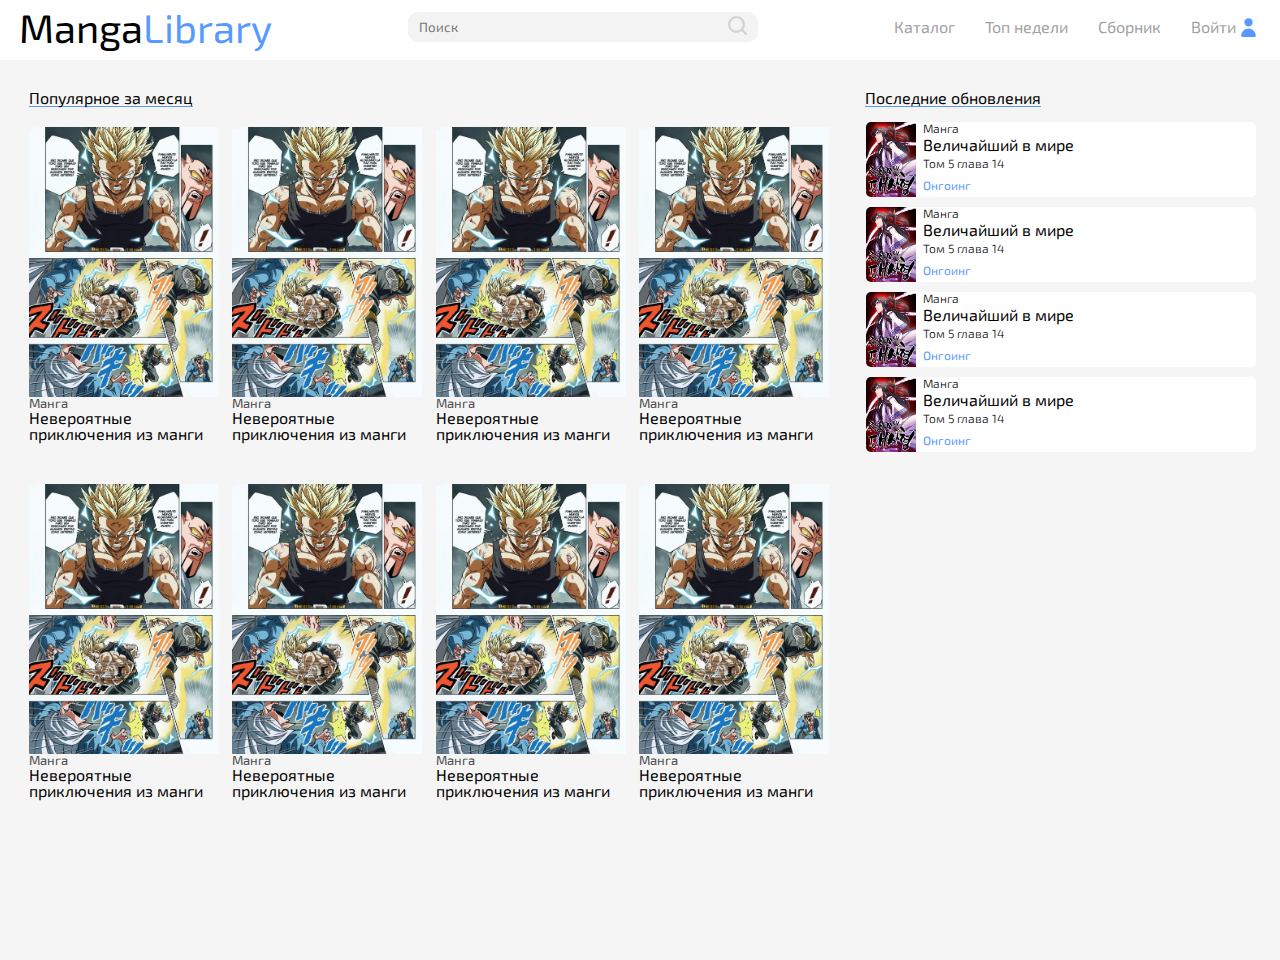
<file: lab3/index.html>
<!DOCTYPE html>
<html lang = "ru">

<head>
    <meta charset="UTF-8">
    <meta name="viewport" content="initial-scale=1.0, maximum-scale=1.5">
    <title>
        MangaLibrary
    </title>
    <link rel="preconnect" href="https://fonts.googleapis.com">
    <link rel="preconnect" href="https://fonts.gstatic.com" crossorigin>
    <link href="https://fonts.googleapis.com/css2?family=Exo+2:wght@400&display=swap" rel="stylesheet">
    
    <link rel="stylesheet" href="./sources/styles/index.css">
</head>

<body>
    <header>
        <div class="header__container">    
        <div class = "header__container-lable">
                <a href="#">Manga<span class = "header__container-lable-2">Library</span></a>
        </div>
        <div class="header__container-search">
                <input class = "" type="search" name ="search_anime" placeholder ="Поиск" value=""/>
                <button class = "header__container-search-icon" type= "submit"><svg width="25" height="25" viewBox="0 0 25 25" fill="none" xmlns="http://www.w3.org/2000/svg">
                    <path d="M21.5729 20.0938L18.0313 16.5625C19.1739 15.1067 19.794 13.309 19.7917 11.4583C19.7917 9.81016 19.3029 8.199 18.3873 6.82859C17.4716 5.45818 16.1701 4.39007 14.6474 3.75934C13.1246 3.12861 11.4491 2.96358 9.83259 3.28513C8.21608 3.60667 6.73122 4.40034 5.56578 5.56578C4.40034 6.73122 3.60667 8.21608 3.28513 9.83259C2.96358 11.4491 3.12861 13.1246 3.75934 14.6474C4.39007 16.1701 5.45818 17.4716 6.82859 18.3873C8.199 19.3029 9.81016 19.7917 11.4583 19.7917C13.309 19.794 15.1067 19.1739 16.5625 18.0313L20.0938 21.5729C20.1906 21.6706 20.3058 21.7481 20.4327 21.8009C20.5597 21.8538 20.6958 21.881 20.8333 21.881C20.9709 21.881 21.107 21.8538 21.2339 21.8009C21.3609 21.7481 21.4761 21.6706 21.5729 21.5729C21.6706 21.4761 21.7481 21.3609 21.8009 21.2339C21.8538 21.107 21.881 20.9709 21.881 20.8333C21.881 20.6958 21.8538 20.5597 21.8009 20.4327C21.7481 20.3058 21.6706 20.1906 21.5729 20.0938ZM5.20834 11.4583C5.20834 10.2222 5.57489 9.01383 6.26165 7.98602C6.94841 6.95822 7.92453 6.15714 9.06657 5.68409C10.2086 5.21104 11.4653 5.08727 12.6777 5.32843C13.89 5.56959 15.0037 6.16484 15.8778 7.03892C16.7518 7.913 17.3471 9.02664 17.5882 10.239C17.8294 11.4514 17.7056 12.7081 17.2326 13.8501C16.7595 14.9921 15.9585 15.9683 14.9307 16.655C13.9028 17.3418 12.6945 17.7083 11.4583 17.7083C9.80073 17.7083 8.21102 17.0499 7.03892 15.8778C5.86682 14.7057 5.20834 13.1159 5.20834 11.4583Z" fill="#D2D2D2"/>
                    </svg></button>
                
        </div>
        <div class="header__container-menu">    
            <div class="header__container-menu-catalogue">
                <a class = "header__container-menu-links" href="#">Каталог</a>
            </div>
            <div class="header__container-menu-week-top">
                <a class = "header__container-menu-links" href="#">Топ недели</a>
            </div>
            <div class="header__container-menu-compilation">
                <a class = "header__container-menu-links" href="#">Сборник</a>
            </div>
            <div class="header__container-menu-signin">
                <a class = "header__container-menu-links" href="login.html">Войти</a>
                <svg class = "header__container-menu-signin-icon" width="25" height="25" viewBox="0 0 22 22" fill="none" xmlns="http://www.w3.org/2000/svg">
                    <path d="M11 10.0833C11.7252 10.0833 12.4342 9.86829 13.0371 9.46539C13.6401 9.06249 14.1101 8.48984 14.3876 7.81984C14.6651 7.14985 14.7377 6.4126 14.5963 5.70134C14.4548 4.99007 14.1056 4.33674 13.5928 3.82394C13.08 3.31115 12.4266 2.96193 11.7154 2.82046C11.0041 2.67898 10.2669 2.75159 9.59687 3.02911C8.92687 3.30663 8.35422 3.7766 7.95132 4.37958C7.54842 4.98256 7.33337 5.69147 7.33337 6.41667C7.33337 7.38913 7.71968 8.32176 8.40732 9.00939C9.09495 9.69703 10.0276 10.0833 11 10.0833Z" fill="#579AFF"/>
                    <path d="M16.5 19.25C16.7432 19.25 16.9763 19.1534 17.1482 18.9815C17.3201 18.8096 17.4167 18.5765 17.4167 18.3334C17.4167 16.6315 16.7407 14.9994 15.5373 13.7961C14.334 12.5927 12.7018 11.9167 11 11.9167C9.29823 11.9167 7.66613 12.5927 6.46277 13.7961C5.25941 14.9994 4.58337 16.6315 4.58337 18.3334C4.58337 18.5765 4.67995 18.8096 4.85186 18.9815C5.02377 19.1534 5.25693 19.25 5.50004 19.25H16.5Z" fill="#579AFF"/>
                    </svg> 
            </div>
        </div>    
    </header>
        <body class="body">
            <div class="body__countainer-lable">
                <span>Популярное за месяц</span>
                <span>Последние обновления</span>
            </div>
        <div class = "body__countainer">
            <div class = "body__countainer-content">      
                <div class="body__countainer-top">
                    <img class="body__countainer-top-image" src="./sources/img/d8b9daca92f99cc19ebc8fb0ce037db7.jpg" alt="img not found"/>                       
                    <p class="body__countainer-top-category">Манга</p>
                            <a class="body__countainer-top-link" href="#">Невероятные приключения  из манги</a>
                </div>
                <div class="body__countainer-top">
                    <img class="body__countainer-top-image" src="./sources/img/d8b9daca92f99cc19ebc8fb0ce037db7.jpg" alt="img not found"/>                       
                    <p class="body__countainer-top-category">Манга</p>
                            <a class="body__countainer-top-link" href="#">Невероятные приключения  из манги</a>   
                </div>
                <div class="body__countainer-top">
                    <img class="body__countainer-top-image" src="./sources/img/d8b9daca92f99cc19ebc8fb0ce037db7.jpg" alt="img not found"/>                       
                    <p class="body__countainer-top-category">Манга</p>
                            <a class="body__countainer-top-link" href="#">Невероятные приключения  из манги</a>
                </div>   
                <div class="body__countainer-top">
                    <img class="body__countainer-top-image" src="./sources/img/d8b9daca92f99cc19ebc8fb0ce037db7.jpg" alt="img not found"/>                       
                    <p class="body__countainer-top-category">Манга</p>
                            <a class="body__countainer-top-link" href="#">Невероятные приключения  из манги</a>
                </div>   
                <div class="body__countainer-top">
                    <img class="body__countainer-top-image" src="./sources/img/d8b9daca92f99cc19ebc8fb0ce037db7.jpg" alt="img not found"/>                       
                    <p class="body__countainer-top-category">Манга</p>
                            <a class="body__countainer-top-link" href="#">Невероятные приключения  из манги</a>
                </div>   
                <div class="body__countainer-top">
                    <img class="body__countainer-top-image" src="./sources/img/d8b9daca92f99cc19ebc8fb0ce037db7.jpg" alt="img not found"/>                       
                    <p class="body__countainer-top-category">Манга</p>
                            <a class="body__countainer-top-link" href="#">Невероятные приключения  из манги</a>
                </div>   
                <div class="body__countainer-top">
                    <img class="body__countainer-top-image" src="./sources/img/d8b9daca92f99cc19ebc8fb0ce037db7.jpg" alt="img not found"/>                       
                    <p class="body__countainer-top-category">Манга</p>
                            <a class="body__countainer-top-link" href="#">Невероятные приключения  из манги</a>
                </div>   
                <div class="body__countainer-top">
                    <img class="body__countainer-top-image" src="./sources/img/d8b9daca92f99cc19ebc8fb0ce037db7.jpg" alt="img not found"/>                       
                    <p class="body__countainer-top-category">Манга</p>
                            <a class="body__countainer-top-link" href="#">Невероятные приключения  из манги</a>
                </div>     
            </div>        
            <div class = "body__countainer-sidebar">
                
                    <div class="body__countainer-week-update">
                        <div class = "body__countainer-week-update-box">
                            <img class="body__countainer-week-update-box-image" src="./sources/img/8356b267a6ad0d23137c5d8ec065ad6a.jpg" alt="img not found"/>
                            <div class="body__countainer-week-update-box-text">
                            <p class = "body__countainer-week-update-box-text-1">Манга</p>
                            <p class = "body__countainer-week-update-box-text-2">Величайший в мире</p>
                            <p class="body__countainer-week-update-box-text-1">Том 5 глава 14</p>
                            <p class = "body__countainer-week-update-box-text-3">Онгоинг</p>
                                </div>
                            </div>

                        <div class = "body__countainer-week-update-box">
                            <img class="body__countainer-week-update-box-image" src="./sources/img/8356b267a6ad0d23137c5d8ec065ad6a.jpg" alt="img not found"/>
                            <div class="body__countainer-week-update-box-text">
                            <p class = "body__countainer-week-update-box-text-1">Манга</p>
                            <p class = "body__countainer-week-update-box-text-2">Величайший в мире</p>
                            <p class="body__countainer-week-update-box-text-1">Том 5 глава 14</p>
                            <p class = "body__countainer-week-update-box-text-3">Онгоинг</p>
                                </div>
                            </div>

                        <div class = "body__countainer-week-update-box">
                            <img class="body__countainer-week-update-box-image" src="./sources/img/8356b267a6ad0d23137c5d8ec065ad6a.jpg" alt="img not found"/>
                            <div class="body__countainer-week-update-box-text">
                            <p class = "body__countainer-week-update-box-text-1">Манга</p>
                            <p class = "body__countainer-week-update-box-text-2">Величайший в мире</p>
                            <p class="body__countainer-week-update-box-text-1">Том 5 глава 14</p>
                            <p class = "body__countainer-week-update-box-text-3">Онгоинг</p>
                                </div>
                            </div>

                        <div class = "body__countainer-week-update-box">
                            <img class="body__countainer-week-update-box-image" src="./sources/img/8356b267a6ad0d23137c5d8ec065ad6a.jpg" alt="img not found"/>
                            <div class="body__countainer-week-update-box-text">
                            <p class = "body__countainer-week-update-box-text-1">Манга</p>
                            <p class = "body__countainer-week-update-box-text-2">Величайший в мире</p>
                            <p class="body__countainer-week-update-box-text-1">Том 5 глава 14</p>
                            <p class = "body__countainer-week-update-box-text-3">Онгоинг</p>
                                </div>
                            </div>

                    </div>
                </div>
            </div>
        </div>
        </body>

        <footer>
            <!--  -->
        </footer>
</body>
</html>
</file>
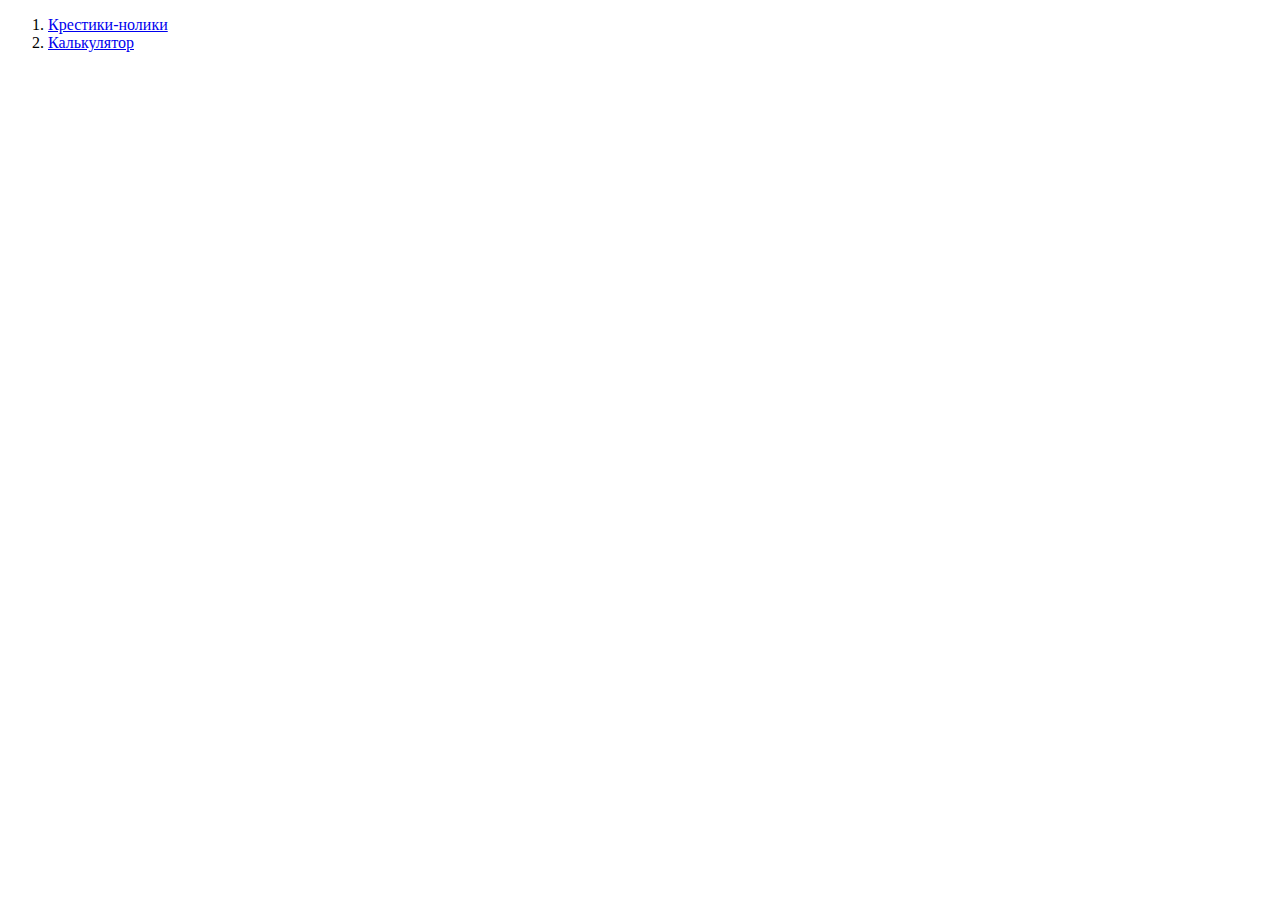
<file: lab4/index.html>
<!DOCTYPE html>
<html lang="ru">
<head>
    <meta charset="UTF-8">
    <meta name="viewport" content="width=device-width, initial-scale=1.0">
    <title>Лабораторная работа № 4 | ОВТ</title>
</head>
<body>
    <ol>
        <li>
            <a href="tic-tac-toe/index.html">Крестики-нолики</a>
        </li>
        <li>
            <a href="calc/index.html">Калькулятор</a>
        </li>
    </ol>
</body>
</html>
</file>
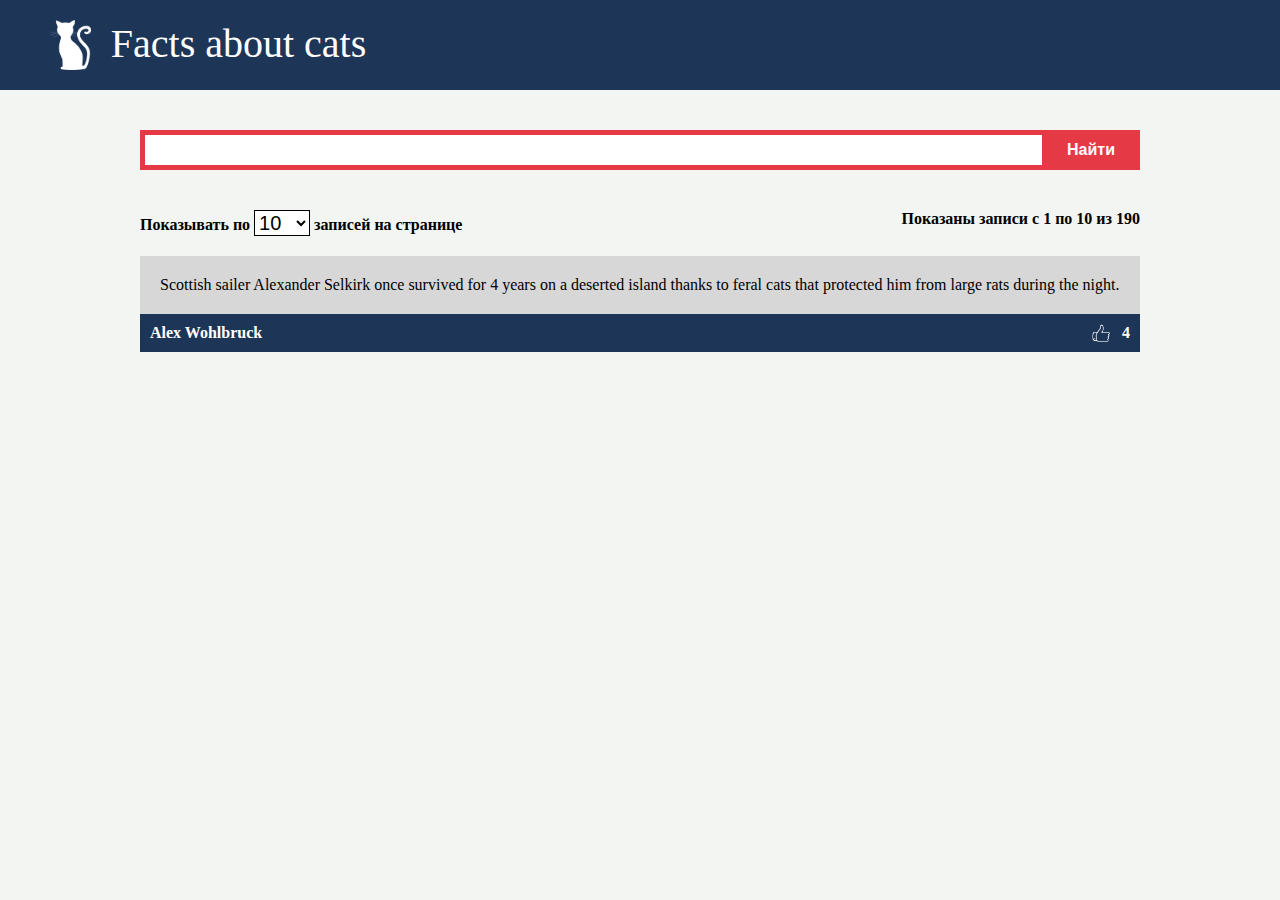
<file: lab5/index.html>
<!DOCTYPE html>
<html lang="en">
<head>
    <meta charset="UTF-8">
    <meta name="viewport" content="width=device-width, initial-scale=1.0">
    <title>Cats facts</title>
    <link rel="stylesheet" href="css/style.css">
</head>
<body>
    <header class="header">
        <nav>
            <img class="logo" src="images/cat_white.png">
            <div class="title">Facts about cats</div>
        </nav>
    </header>
    <main>
        <div class="container">
            <div class="search-form">
                <div id="input-container" class="input-container">
                    <input id="autocomplete-input" type="text" class="search-field" list="complete">
                    <ul id="autocomplete-list" class="autocomplete-list"></ul>
                </div>
                <div class="search-btn-comtainer">
                    <button class="search-btn">Найти</button>
                    <div class="space"></div>
                </div>
            </div>
            <div class="pagination-info">
                <span>
                    Показывать по
                    <select name="per-page" class="per-page-btn">
                        <option>5</option>
                        <option selected>10</option>
                        <option>15</option>
                        <option>20</option>
                        <option>25</option>
                        <option>50</option>
                        <option>100</option>
                    </select>
                    записей на странице
                </span>
                <span class="current-interval-info">
                    Показаны записи с <span class="current-interval-start">1</span> по <span class="current-interval-end">10</span> из <span class="total-count">190</span>
                </span>
            </div>
            <div class="facts-list" data-url="http://cat-facts-api.std-900.ist.mospolytech.ru/facts">
                <div class="facts-list-item">
                    <div class="item-content">
                        Scottish sailer Alexander Selkirk once survived for 4 years on a deserted island thanks to feral cats that protected him
                        from large rats during the night.
                    </div>
                    <div class="item-footer">
                        <div class="author-name">
                            Alex Wohlbruck
                        </div>
                        <div class="upvotes">
                            4
                        </div>
                    </div>
                </div>
            </div>
            <div class="pagination">
                <!-- <button class="btn first-page-btn" data-page="1">Первая страница</button>
                <div class="pages-btn">
                    <button class="btn active" data-page="1">1</button>
                    <button class="btn" data-page="2">2</button>
                    <button class="btn" data-page="3">3</button>
                </div>
                <button class="btn last-page-btn">Последняя страница</button> -->
            </div>
        </div>
    </main>

    <script src="js/script.js" defer></script>
</body>
</html>
</file>
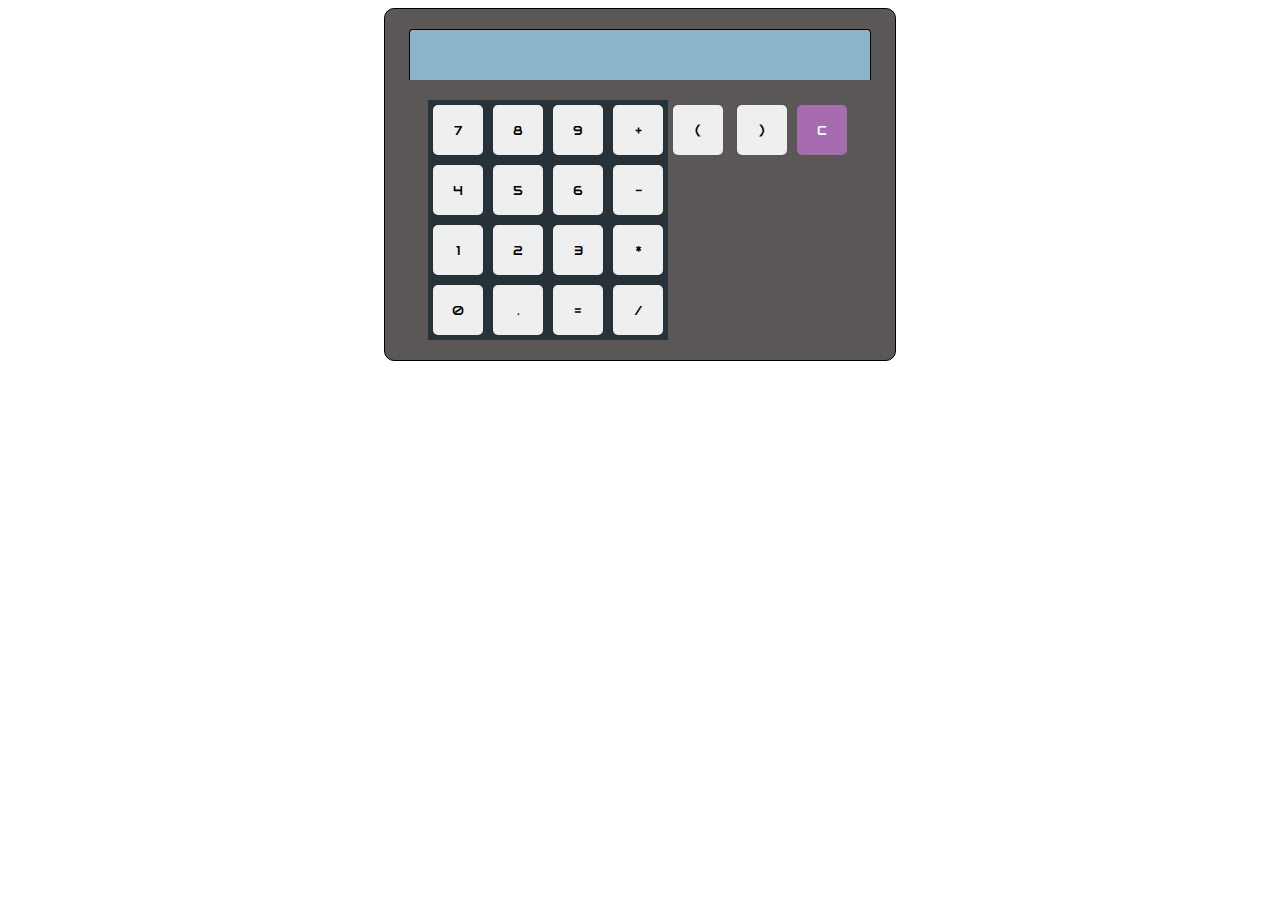
<file: lab4/calc/index.html>
<!DOCTYPE html>
<html lang="ru">
<head>
    <meta charset="UTF-8">
    <meta name="viewport" content="width=device-width, initial-scale=1.0">
    <meta http-equiv="X-UA-Compatible" content="ie=edge">
    <link href="https://fonts.googleapis.com/css2?family=Orbitron&display=swap" rel="stylesheet">
    <link href="https://fonts.googleapis.com/css2?family=Prompt&display=swap" rel="stylesheet">
    <link rel="stylesheet" href="style.css">
    <script src="main.js" defer></script>
    <title>Калькулятор</title>
</head>
<body>
    <main>
        <div class="calc-container">
            <div class="screen">
                <div class="answer">
                    
                </div>
            </div>
            <div class="buttons">
                <div class="digits">
                    <button class="key digit">7</button>
                    <button class="key digit">8</button>
                    <button class="key digit">9</button>
                    <button class="key digit">4</button>
                    <button class="key digit">5</button>
                    <button class="key digit">6</button>
                    <button class="key digit">1</button>
                    <button class="key digit">2</button>
                    <button class="key digit">3</button>
                    <button class="key digit">0</button>
                    <button class="key digit">.</button>
                    <button class="key result">=</button>
                </div>
                <div class="other">
                    <button class="key operation">+</button>
                    <button class="key operation">-</button>
                    <button class="key operation">*</button>
                    <button class="key operation">/</button>
                </div>
                <div class = "bracket">
                    <button class="key bracket">(</button>
                    <button class="key bracket">)</button>
                </div>
                <div class = "btn-clear"></div>
                    <button class="key clear">C</button>
                
            </div>
        </div>
    </main>
</body>
</html>
</file>
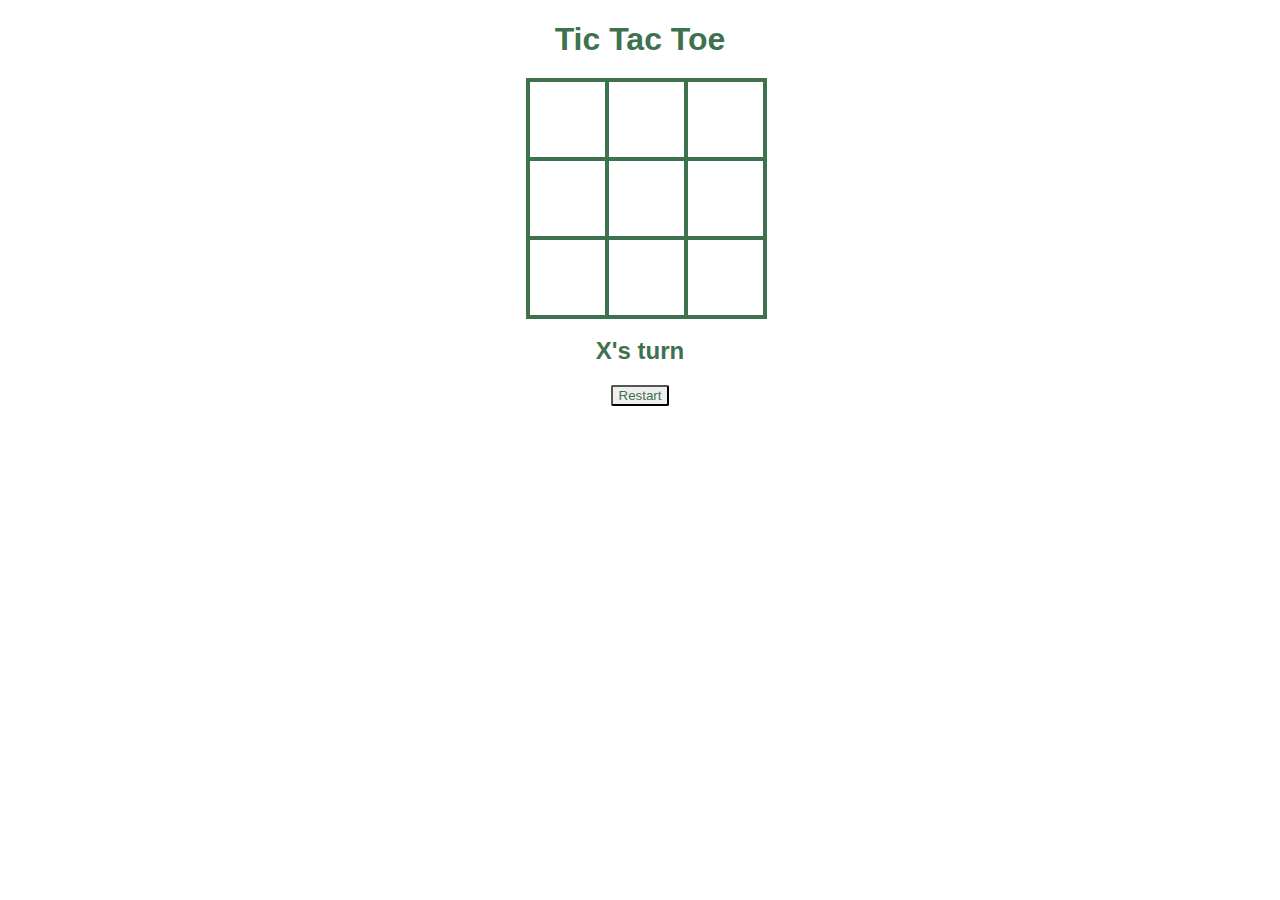
<file: lab4/tic-tac-toe/index.html>
<!DOCTYPE html>
<html lang="en">
<head>
    <meta charset="UTF-8">
    <meta http-equiv="X-UA-Compatible" content="IE=edge">
    <meta name="viewport" content="width=device-width, initial-scale=1.0">
    <title>Document</title>
    <link rel="stylesheet" href="style.css">
</head>
<body>
    <div id="gameContainer">
        <h1>Tic Tac Toe</h1>
        <div id="cellContainer">
            <div cellIndex="0" class="cell"></div>
            <div cellIndex="1" class="cell"></div>
            <div cellIndex="2" class="cell"></div>
            <div cellIndex="3" class="cell"></div>
            <div cellIndex="4" class="cell"></div>
            <div cellIndex="5" class="cell"></div>
            <div cellIndex="6" class="cell"></div>
            <div cellIndex="7" class="cell"></div>
            <div cellIndex="8" class="cell"></div>
        </div>
        <h2 id="statusText"></h2>
        <button class = "restartBtn" id="restartBtn">Restart</button>
    </div>
    <script src="main.js"></script>
</body>
</html>
</file>
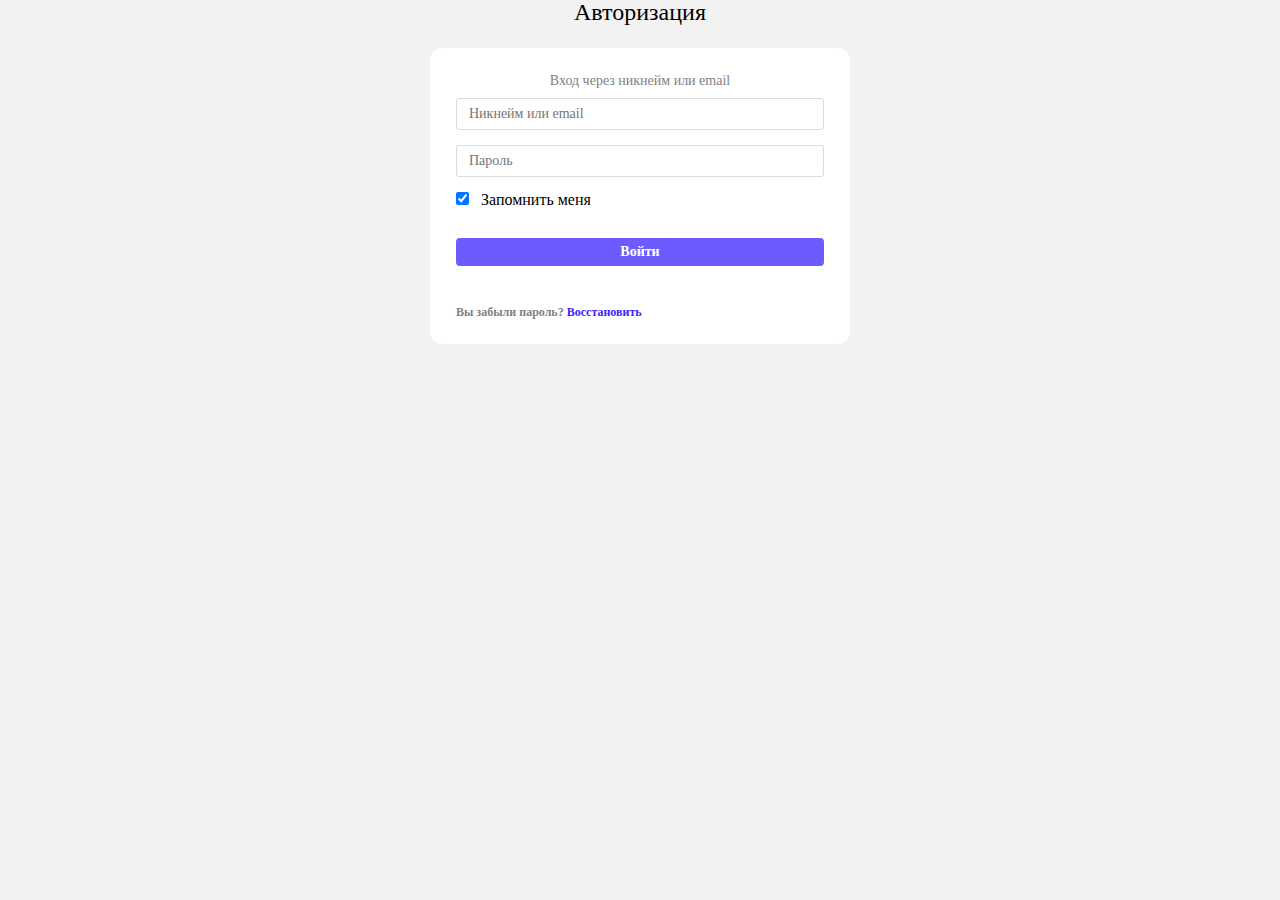
<file: lab3/login.html>
<html lang = "ru">

<head>
    <meta charset="UTF-8">
    <meta name="viewport" content="initial-scale=1.0, maximum-scale=1.5">
    <title>
        Authorization
    </title>
    <link rel="preconnect" href="https://fonts.googleapis.com">
    <link rel="preconnect" href="https://fonts.gstatic.com" crossorigin>
    <link href="https://fonts.googleapis.com/css2?family=Open+Sans:wght@400;600;700" rel="stylesheet">
    <link rel="stylesheet" href="./sources/styles/login.css">
</head>



<body>
   <div class="auth-layout">
      <div class="auth-layout__row">
        <div class="auth-layout__cell">
            <div class="auth-form-title">Авторизация</div>
      <div class="auth-form tabs">
      <a href="index.html" class="auth-form-back">
      </a>
<form method="POST" action="#" accept-charset="UTF-8">
  <input type="hidden" name="from" value="#">
  <div class="form__subtitle">Вход через никнейм или email</div>
  <div class="form__field">
    <div class="form__input-wrap">
      <input type="text" name="email" value="" class="form__input" placeholder="Никнейм или email" required="">
    </div>
    
  </div>
  <div class="form__field">
    <div class="form__input-wrap">
      <input type="password" name="password" class="form__input" placeholder="Пароль" required="">
    </div>
    
  </div>
  <div class="form__field">
    <label class="control control_checkbox">
      <input checked="checked" type="checkbox" name="remember">
      <span class="control__text">Запомнить меня</span>
    </label>
  </div>
  <div class="form__footer">
    <button type="submit" class="button button_primary button_md button_block">Войти</button>
  </div>

   <div class="auth-footer">
    <span class="auth-footer__label">
      Вы забыли пароль?
    </span>
    <a href="/index.html">
      Восстановить
    </a>
  </div>
</form>
      </div>
    </div>
          </div>
      </div>
    </div>
</body>
</file>
<file: lab3/sources/styles/index.css>
/*Обнуление*/
*{
	padding: 0;
	margin: 0;
	border: 0;
}
*,*:before,*:after{
	-moz-box-sizing: border-box;
	-webkit-box-sizing: border-box;
	box-sizing: border-box;
}
:focus,:active{outline: none;}
a:focus,a:active{outline: none;}

nav,footer,header,aside{display: block;}

html,body{
	height: 100%;
	width: 100%;
	font-size: 100%;
	line-height: 1;
	-ms-text-size-adjust: 100%;
	-moz-text-size-adjust: 100%;
	-webkit-text-size-adjust: 100%;
}
input,button,textarea{font-family:inherit;}

input::-ms-clear{display: none;}
button{cursor: pointer;}
button::-moz-focus-inner {padding:0;border:0;}
a, a:visited{text-decoration: none; color: black;}
a:hover{text-decoration: none;}
ul li{list-style: none;}
img{vertical-align: top;}

h1,h2,h3,h4,h5,h6{font-size:inherit;font-weight: 400;}
/*--------------------*/




header{
    font-family: 'Exo 2';
    background-color: #fff;
    position: fixed;
    height: 60px;
    width: 100%; 
    top:0;
}

body{
    font-family: 'Exo 2';
    margin-top: 60px;
    background-color: #F5F5F5;
}

nav{
    margin: 0px 98px 0px 100px;
}

.header__container{
    padding-top: 7px;
    margin: 0 auto 0 auto;
    width: 1242px;
    display: flex;
    flex-direction: row;
    justify-content: space-between;
    align-self: center;
    align-items: center;
}

.header__container-lable{
    font-size: 40px;
}


.header__container-lable-2{
    color: #579AFF;
}


.header__container-search{
    font-size: 16px;
    width: 350px;
    height: 30px;
    border-radius: 10px;
    background-color: #f3f3f3;
    align-items: center;
    display: flex;
}

.header__container-search input{
    background-color: #f3f3f3;
    padding-left: 11px;
    width: 317px;
}
.header__container-search::placeholder{
    color: #d2d2d2;
    font-size: 16px;
}
.header__container-search-icon{
    position: relative;
    background-color: #f3f3f3;
    border-radius: 10px;
}

.header__container-menu{
    text-align: center;
    display: flex;
    flex-direction: row;
    justify-content: center;
    align-self: center;
    gap: 30px;
    align-items: center;
}

.header__container-menu-links:link{
    color:#A1A1A1;
}

.header__container-menu-links:visited{
    color: #a1a1a1;
}


.header__container-menu-links:hover{
    color:#579AFF;
}

.header__container-menu-signin{
    display: flex;
    align-items: center;
}

.body__countainer-lable{
    display: flex;
    margin: 0 auto 0 auto;
    justify-content: space-between;
    padding: 30px 220px 10px 10px;
    width: 1242px;
}

.body__countainer-lable span{
    border-bottom: 1px solid #579AFF;
}

.body__countainer{
    display: flex;
    justify-content: space-between;
    align-items: flex-start;
    align-content: flex-start;
    margin: 0 auto 0 auto;
    row-gap: 20px;
    width: 1242px;
}

.body__countainer-content{
    display: flex;
    width: 820px;
    padding: 10px;
    justify-content: space-between;
    align-items: flex-start;
    align-content: flex-start;
    row-gap: 20px;
    flex-wrap: wrap;
}

.body__countainer-top{
    width: 190px;
    height: 337px; 
    flex-direction: column;
    justify-content: center;
}

.body__countainer-top-category{
    color: #4B4B4B;
    font-size: 13px; 
}

.body__countainer-top-link:hover{
    color:#579AFF;    
}

.body__countainer-top-image{
    width: 190px;
    height: 270px;
    border-radius: 5px, 5px, 0px, 0px;
}

.body__countainer-week-update{
    padding: 152px, 0px, 0px, 104px;
    display: flex;
    width: 400px;
    height: 704px;
    padding: 5px;
    flex-direction: column;
    align-items: center;
    gap: 10px;
}
.body__countainer-week-update-box{
    background-color: #fff;
    border-radius: 5px;
    width: 390px;
}
.body__countainer-week-update-box-image{
    width: 50px;
    height: 75px;
    border-radius: 5px 0px 0px 5px; 
    float: left; 
}
.body__countainer-week-update-box-text{
    margin-left: 57px;
}
.body__countainer-week-update-box-text-1{
    font-size: 12px;
    font-weight: 300; 
}
.body__countainer-week-update-box-text-2{
    font-size: 16px;
    padding-top: 3px;
    padding-bottom: 4px;
}
.body__countainer-week-update-box-text-3{
    color: #579AFF;
    font-size: 12px; 
    padding-top: 10px;
}
</file>
<file: lab5/css/style.css>
body {
  margin: 0;
  background-color: #F2F5F1;
}
body .header {
  background-color: #1d3557;
  color: white;
  font-size: 40px;
  padding: 20px;
  padding-left: 50px;
}
body .header nav {
  display: flex;
}
body .header nav .title {
  margin-left: 20px;
}
body .header nav .logo {
  max-height: 50px;
}
body .container {
  max-width: 1000px;
  margin: 0 auto;
  padding: 0 20px;
}
body .container .search-form {
  margin: 40px 0;
  display: flex;
}
body .container .search-form .input-container {
  display: flex;
  flex: 1 1 0;
  flex-direction: column;
}
body .container .search-form .input-container .autocomplete-list {
  list-style: none;
  padding: 0;
  margin: 0;
  border: 1px solid #ccc;
  max-height: 300px;
  overflow-y: hidden;
  position: absolute;
  margin-top: 40px;
  border: none;
}
body .container .search-form .input-container .autocomplete-list .autocomplete-item {
  padding: 8px;
  cursor: pointer;
  transition: background-color 0.3s;
  background-color: #F2F5F1;
}
body .container .search-form .input-container .autocomplete-list .autocomplete-item:hover {
  background-color: #e63946;
}
body .container .search-form .search-field {
  flex-grow: 1;
  height: 40px;
  border: 5px solid #e63946;
  box-sizing: border-box;
  padding: 0 20px;
  font-size: 100%;
  outline: none;
}
body .container .search-form .search-btn {
  height: 40px;
  padding: 0 20px;
  font-size: 100%;
  font-weight: bold;
  background-color: #e63946;
  border: 5px solid #e63946;
  border-left: none;
  color: white;
  outline: none;
  cursor: pointer;
  box-sizing: border-box;
}
body .container .search-form .search-btn:hover {
  background-color: #F2F5F1;
  color: black;
}
body .container .facts-list-item {
  margin-top: 20px;
  background-color: #d7d7d7;
}
body .container .facts-list-item .item-content {
  padding: 20px;
}
body .container .facts-list-item .item-footer {
  display: flex;
  padding: 10px;
  background-color: #1d3557;
  color: white;
  font-weight: bold;
}
body .container .facts-list-item .item-footer .author-name {
  flex-grow: 1;
}
body .container .facts-list-item .item-footer .upvotes {
  background-image: url("../images/upvote_white.png");
  background-position: left;
  background-size: contain;
  background-repeat: no-repeat;
  padding-left: 30px;
}
body .container .pagination-info {
  margin-top: 20px;
  font-weight: bold;
  display: flex;
}
body .container .pagination-info .current-interval-info {
  margin-left: auto;
}
body .container .pagination-info .per-page-btn {
  background-color: white;
  font-size: 20px;
  border: 1px solid black;
}
body .container .pagination {
  display: flex;
  justify-content: space-between;
  margin: 40px 0;
  height: 40px;
}
body .container .pagination .btn {
  background-color: #e63946;
  padding: 0 10px;
  font-size: 100%;
  font-weight: bold;
  color: white;
  outline: none;
  cursor: pointer;
  height: 100%;
  border: 5px solid #e63946;
  box-sizing: border-box;
}
body .container .pagination .btn:hover {
  background-color: #F2F5F1;
  color: black;
}
body .container .pagination .active {
  background-color: #F2F5F1;
  color: black;
}
body .container .pagination .first-page-btn, body .container .pagination .last-page-btn {
  width: 250px;
}
body .container .pagination .pages-btns button {
  margin-right: 5px;
}/*# sourceMappingURL=style.css.map */
</file>
<file: lab4/calc/style.css>
@import url('https://fonts.googleapis.com/css?family=Audiowide');


.buttons
{
  display: flex;
  flex-wrap: wrap;
  justify-content: space-around;
}

.calc-container {
  width: 500px;
  border: 1px solid;
  margin: auto;
  display: flex;
  flex-wrap: wrap;
  justify-content: space-around;
  padding: 0 5px 20px;
  background: rgb(90, 87, 86);
  border-radius: 10px;
}

.screen {
  width: 92.3%;
  margin: 20px auto;
  font-family: 'Audiowide', cursive;
  text-align: right;
}
.answer {
    background: #89b4ca;
    border: 1px solid black;
    border-radius: 4px;
    padding-right: 5px;
  }
.answer {
  height: 50px;
  font-size: 2em;
  border-bottom: none;
  border-bottom-right-radius: 0;
  border-bottom-left-radius: 0;
}

.digits {
    display: grid;
    grid-template-columns: repeat(3, 1fr);
}
.other {
display: flex;
flex-direction: column;
}
.other {
  font-size: 1.5em;
}

.clear {
  background: rgb(167, 107, 175);
  color: white;
}

button {
  border: none;
  border-radius: 5px;
  width: 50px;
  height: 50px;
  margin: 5px;
  text-align: center;
  outline: none;
  font-family: 'Audiowide';
}
button:active {
  transform: translateY(2px);
}

.digits, .other, .brackets {
  background: #263238;
  color: white;
}
</file>
<file: lab4/tic-tac-toe/style.css>
.cell{
    width: 75px;
    height: 75px;
    border: 2px solid;
    box-shadow: 0 0 0 2px;
    line-height: 75px;
    font-size: 50px;
    cursor: pointer;
}
#gameContainer{
    font-family: "Arial", cursive;
    text-align: center;
    color: #3e724f;
}
#cellContainer{
    display: grid;
    grid-template-columns: repeat(3, auto);
    width: 225px;
    margin: auto;
}
.restartBtn{
    color: #3e724f;
    border-radius: 2px;
}
</file>
<file: lab3/sources/styles/login.css>
/*Обнуление*/
*{
	padding: 0;
	margin: 0;
	border: 0;
}
*,*:before,*:after{
	-moz-box-sizing: border-box;
	-webkit-box-sizing: border-box;
	box-sizing: border-box;
}
:focus,:active{outline: none;}
a:focus,a:active{outline: none;}

nav,footer,header,aside{display: block;}

html,body{
	height: 100%;
	width: 100%;
	font-size: 100%;
	line-height: 1;
	-ms-text-size-adjust: 100%;
	-moz-text-size-adjust: 100%;
	-webkit-text-size-adjust: 100%;
}
input,button,textarea{font-family:inherit;}

input::-ms-clear{display: none;}
button{cursor: pointer;}
button::-moz-focus-inner {padding:0;border:0;}
a, a:visited{color:#3b23fc; text-decoration: none;}
a:hover{color:#3b23fc; text-decoration: none;}
ul li{list-style: none;}
img{vertical-align: top;}

h1,h2,h3,h4,h5,h6{font-size:inherit;font-weight: 400;}
/*--------------------*/


.auth-layout{
    background-color: #F2F2F3;
    width: 100%;
    height: 100vh;
}
.auth-form {
    position: relative;
    max-width: 420px;
    margin: 0 auto;
    padding: 26px;
    border-radius: 12px;
    background-color: #fff;
}
.auth-form-back {
    position: absolute;
    top: 23px;
    left: 26px;
    z-index: 30;
    font-size: 18px;
    color: #818181;
}
.auth-form-title {
    font-size: 24px;
    font-weight: 500;
    text-align: center;
    margin-bottom: 24px;
}
.auth-footer {
    margin-top: 40px;
    font-weight: 600;
    font-size: 12px;
}
.auth-footer__label {
    color: #818181;
}
.button {
    display: inline-block;
    height: 32px;
    margin: 0;
    padding: 0 16px;
    font-size: 14px;
    font-family: inherit;
    font-weight: 600;
    font-style: normal;
    text-align: center;
    border-radius: 4px;
    background-color: #e0e1e2;
}
.button_block {
    display: block;
    width: 100%;
}
.button_primary{
    background-color: #6d5bfd;
    color: #fff;
}
.button_md {
    height: 28px;
    line-height: 28px;
    padding: 0 12px;
}
.control__text {
    margin-left: 8px;
    white-space: nowrap;
    overflow: hidden;
}
.form__input, .form__textarea {
    margin: 0;
    font-size: 14px;
    font-family: inherit;
    line-height: 20px;
    border-radius: 3px;
    color: #212529;
    border: 1px solid #dcdcdc;
    max-width: 100%;
}
.form__input {
    padding: 5px 12px;
      padding-left: 12px;
    width: 100%;
    height: 32px;
}
.form__input-wrap {
    position: relative;
}
.form__field {
    margin-bottom: 15px;
    position: relative;
}
.form__footer {
    display: flex;
    justify-content: space-between;
    align-items: center;
    padding-top: 15px;
}
.form__subtitle {
    font-size: 14px;
    margin-bottom: 10px;
    color: #818181;
    text-align: center;
}

.tabs__list {
    position: relative;
    margin: 0;
      margin-bottom: 0px;
    padding: 0;
}
</file>
